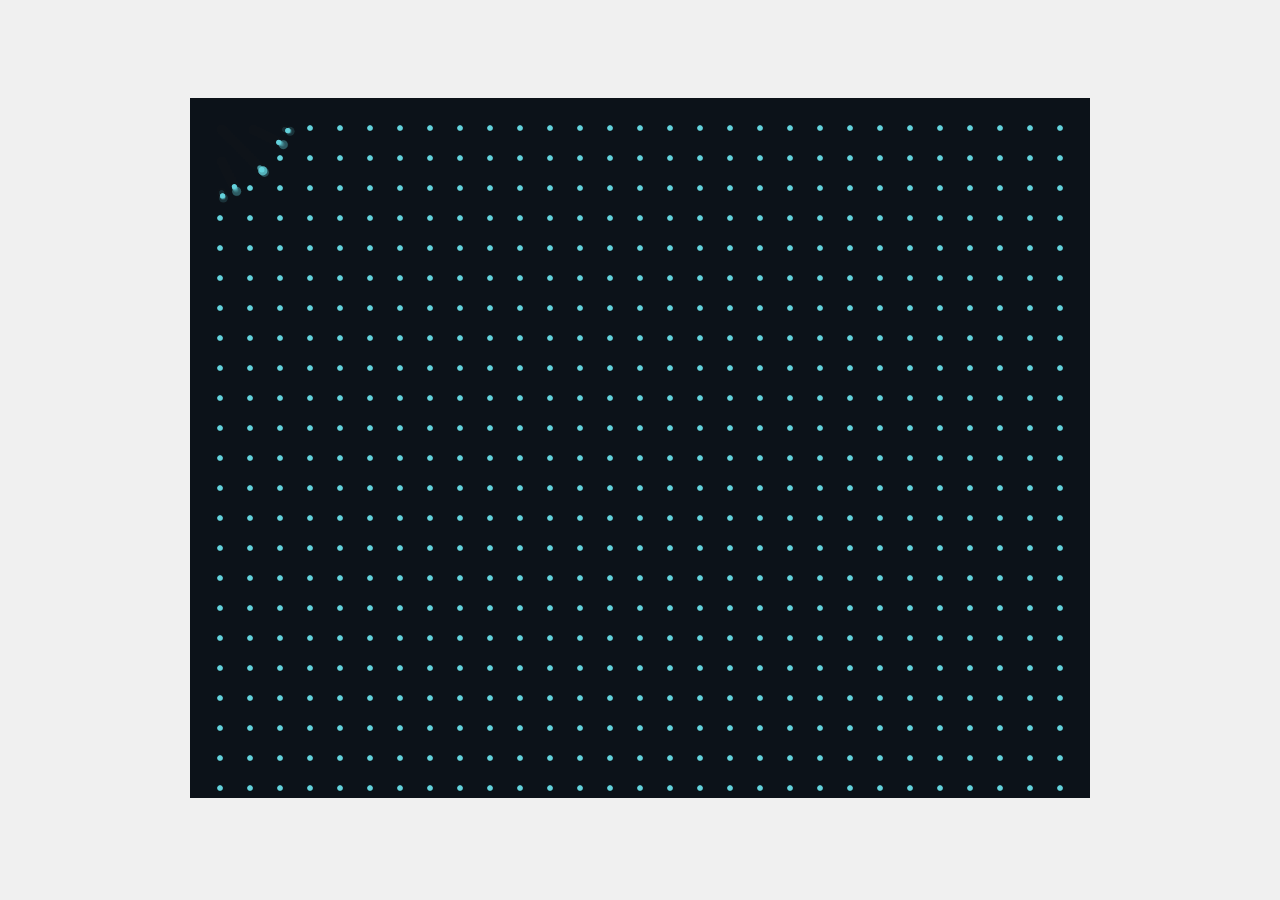
<file: SS7_ChavinduS/index.html>
<!DOCTYPE html>
<html lang="en">
<head>
    <meta charset="UTF-8">
    <meta name="viewport" content="width=device-width, initial-scale=1.0">
    <title>stagelights</title>
    <link rel="stylesheet" href="css/style.css">
    <script src="js/p5.min.js"></script>
    <script src="js/addons/p5.sound.min.js"></script>
</head>
<body>
    <script src="sketch.js"></script>
</body>
</html>
</file>
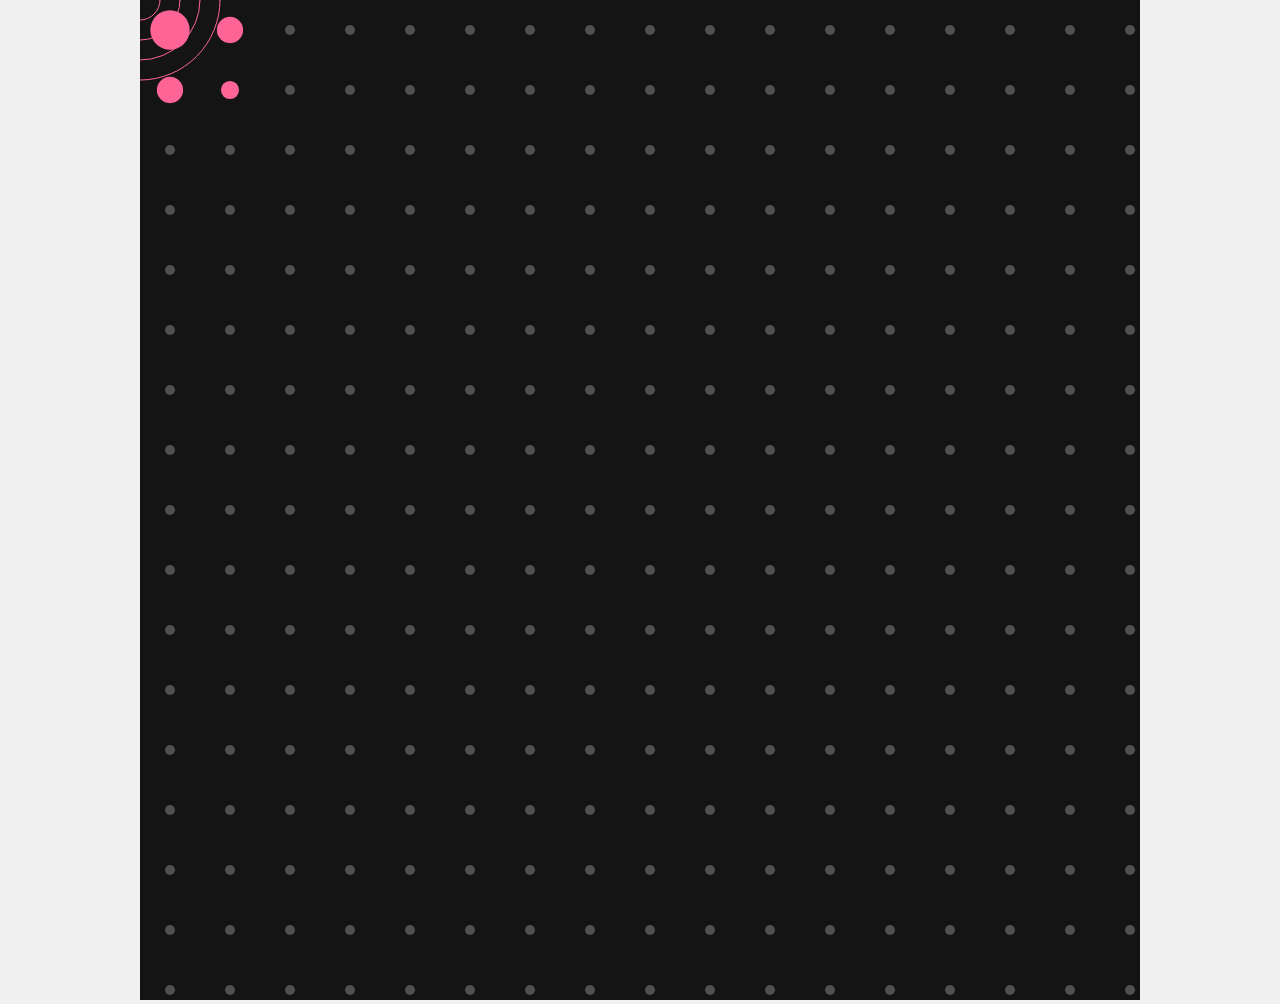
<file: SS5_ChavinduS/SS5/index.html>
<!DOCTYPE html>
<html lang="en">
<head>
    <meta charset="UTF-8">
    <meta name="viewport" content="width=device-width, initial-scale=1.0">
    <title>SS5</title>
    <link rel="stylesheet" href="css/style.css">
    <script src="js/p5.js"></script>
    
</head>
<body>
    <script src="sketch.js"></script>
</body>
</html>
</file>
<file: SS7_ChavinduS/css/style.css>
* {
    margin: 0;
    padding: 0;
    box-sizing: border-box;
}

body {
    display: flex;
    justify-content: center;
    align-items: center;
    min-height: 100vh;
    background: #f0f0f0;
}
</file>
<file: SS5_ChavinduS/SS5/css/style.css>
* {
    margin: 0;
    padding: 0;
    box-sizing: border-box;
}

body {
    display: flex;
    justify-content: center;
    align-items: center;
    min-height: 100vh;
    background: #f0f0f0;
}
</file>
